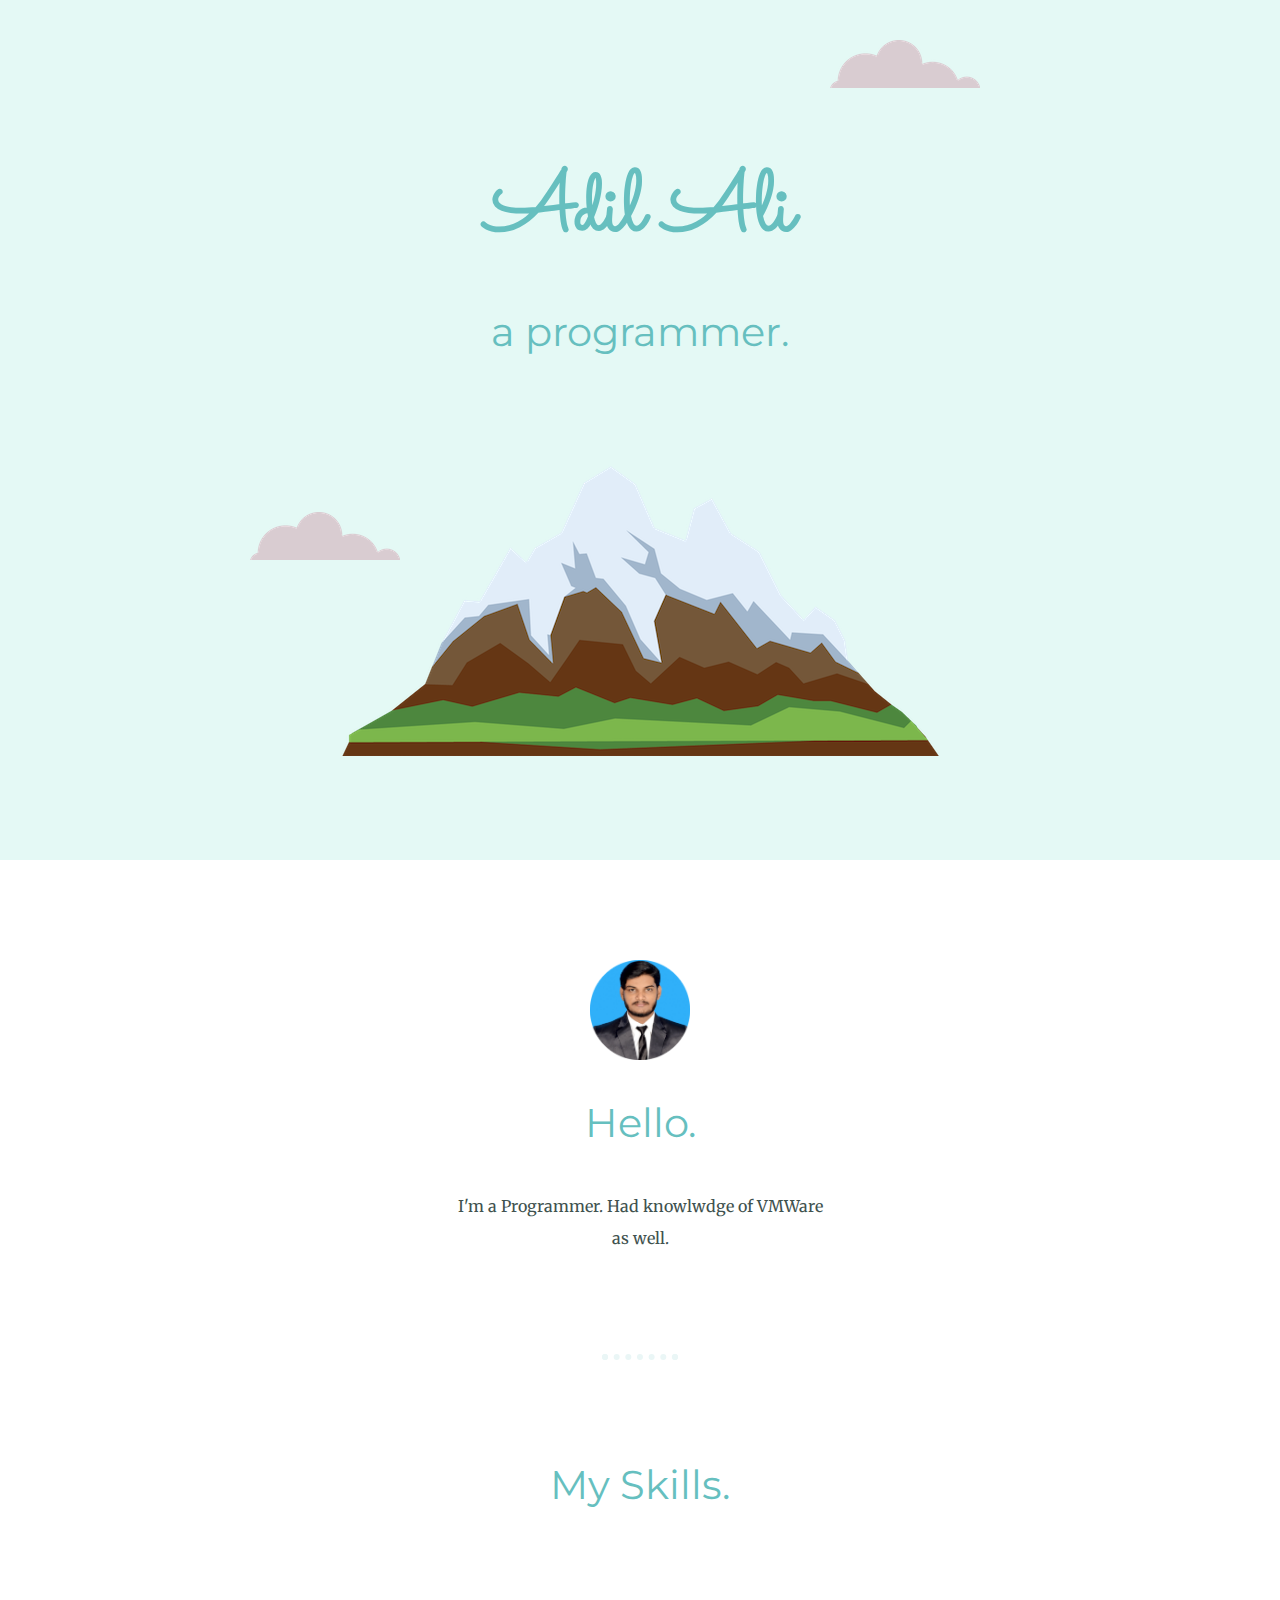
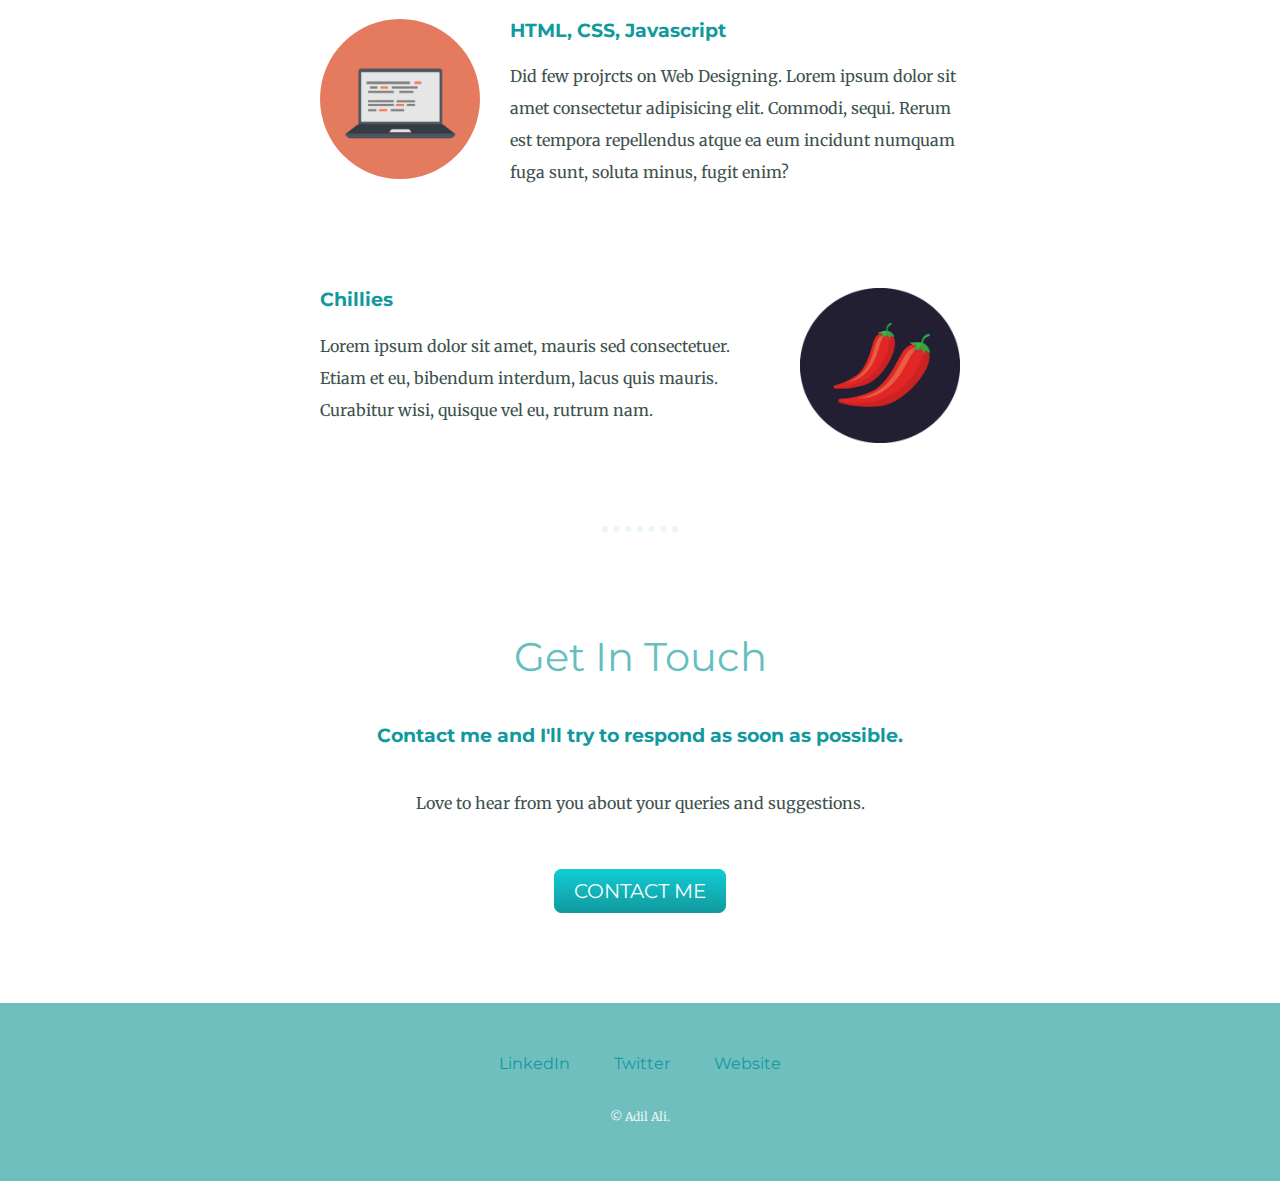
<file: index.html>
<!DOCTYPE html>
<html lang="en">

<head>
    <meta charset="UTF-8">
    <meta name="viewport" content="width=device-width, initial-scale=1.0">
    <title>Adil Ali</title>
    <link rel="stylesheet" href="css/styles.css">
    <link rel="icon" href="img/favicon.ico">
    <link rel="preconnect" href="https://fonts.googleapis.com">
    <link rel="preconnect" href="https://fonts.gstatic.com" crossorigin>
    <link
        href="https://fonts.googleapis.com/css2?family=Agdasima&family=Merriweather&family=Montserrat&family=Sacramento&display=swap"
        rel="stylesheet">
</head>

<body>
    <div class="top-container">
        <img class="top-cloud" src="img/CSS - My Site Images/cloud.png" alt="Cloud">
        <h1>Adil Ali</h1>
        <h2>a programmer.</h2>
        <img class="bottom-cloud" src="img/CSS - My Site Images/cloud.png" alt="Cloud">
        <img class="mountain" src="img/CSS - My Site Images/mountain.png" alt="Mountain">
    </div>
    <div class="middle-container">
        <div class="profile">
            <img class="profile-pic" src="img/Adil Ali.png" alt="Profile Pic">
            <h2>Hello.</h2>
            <p class="intro">I'm a Programmer. Had knowlwdge of VMWare as well.</p>
        </div>
        <hr>
        <div class="skills">
            <h2>My Skills.</h2>
            <div class="skill-row">
                <img class="skill-pic" src="img/CSS - My Site Images/computer.png" alt="Computer">
                <h3>HTML, CSS, Javascript</h3>
                <p>Did few projrcts on Web Designing. Lorem ipsum dolor sit amet consectetur adipisicing elit. Commodi,
                    sequi. Rerum est tempora repellendus atque ea eum incidunt numquam fuga sunt, soluta minus, fugit
                    enim?</p>
            </div>

            <div class="skill-row">
                <img class="skill-pic-1" src="img/CSS - My Site Images/chillies.png" alt="Chillies">
                <h3>Chillies</h3>
                <p>Lorem ipsum dolor sit amet, mauris sed consectetuer. Etiam et eu, bibendum interdum, lacus quis
                    mauris. Curabitur wisi, quisque vel eu, rutrum nam.</p>
            </div>
        </div>
        <hr>
        <div class="contact-me">
            <h2>Get In Touch</h2>
            <h3>Contact me and I'll try to respond as soon as possible.</h3>
            <p class="contact-message">Love to hear from you about your queries and suggestions.</p>
            <a class="btn" href="mailto:name@email.com">CONTACT ME</a>
        </div>
    </div>


    <div class="bottom-container">
        <a class="footer-link" href="https://www.linkedin.com/">LinkedIn</a>
        <a class="footer-link" href="https://twitter.com/">Twitter</a>
        <a class="footer-link" href="https://www.appbrewery.co/">Website</a>
        <p class="copyright-message">© Adil Ali.</p>
    </div>
    <!-- <a href="ex.html">TEST</a> -->
</body>

</html>
</file>
<file: ex.html>
<!DOCTYPE html>
<head>
    <title>Test</title>
    <link rel="stylesheet" href="css/test.css">
</head>
<body>
    <div class="red">

    </div>
    <div class="blue">

    </div>
    <div class="yellow">

    </div>
</body>
</html>
</file>
<file: css/styles.css>
body {
  color: #40514e;
  margin: 0;
  text-align: center;
  font-family: "Merriweather", serif;
  /* font-size: 2em; */
}

h1 {
  color: #66bfbf;
  font-size: 5.325rem;
  font-family: "Sacramento", cursive;
  margin: 50px auto 0;
}

h2 {
  color: #66bfbf;
  font-family: "Montserrat", sans-serif;
  font-size: 2.5rem;
  font-weight: normal;
  padding-bottom: 10px;
}

h3 {
  color: #11999e;
  font-family: "Montserrat", sans-serif;
}

p {
  line-height: 2;
}

a {
  color: #11999e;
  font-family: "Montserrat", sans-serif;
  margin: 10px 20px;
  text-decoration: none;
}

a:hover {
  color: #eaf6f6;
}

hr {
  border: dotted #eaf6f6 6px;
  border-bottom: none;
  width: 5%;
  margin: 100px auto;
}

.top-container {
  background-color: #e4f9f5;
  position: relative;
  padding: 100px;
}

.middle-container {
  margin: 100px 0;
}

.bottom-container {
  background-color: #6fbfbf;
  padding: 50px 0 20px;
}

.contact-message {
  width: 40%;
  margin: 40px auto 60px;
}

.copyright-message {
  color: #eaf6f6;
  font-size: 0.75rem;
  padding: 20px 0;
}

.intro {
  width: 30%;
  margin: auto;
}

.top-cloud {
  position: absolute;
  right: 300px;
  top: 40px;
}

.bottom-cloud {
  position: absolute;
  left: 250px;
  bottom: 300px;
}

.profile-pic {
  height: 100px;
  width: 100px;
}

.skill-pic {
  border-radius: 50%;
  width: 25%;
  float: left;
  margin-right: 30px;
  height: 25%;
}

.skill-pic-1 {
  width: 25%;
  height: 25%;
  float: right;
  margin-left: 30px;
}

.skill-row {
  width: 50%;
  margin: 100px auto;
  text-align: left;
  /* margin-top: 40px; */
}

/* .skills:hover {
  transition-delay: 5;
  background-color: blanchedalmond;
} */

.btn {
  background: #11cdd4;
  background-image: -webkit-linear-gradient(top, #11cdd4, #11999e);
  background-image: -moz-linear-gradient(top, #11cdd4, #11999e);
  background-image: -ms-linear-gradient(top, #11cdd4, #11999e);
  background-image: -o-linear-gradient(top, #11cdd4, #11999e);
  background-image: linear-gradient(to bottom, #11cdd4, #11999e);
  -webkit-border-radius: 8;
  -moz-border-radius: 8;
  border-radius: 8px;
  font-family: "Montserrat", sans-serif;
  color: #ffffff;
  font-size: 20px;
  padding: 10px 20px 10px 20px;
  text-decoration: none;
}

.btn:hover {
  background: #30e3cb;
  background-image: -webkit-linear-gradient(top, #30e3cb, #2bc4ad);
  background-image: -moz-linear-gradient(top, #30e3cb, #2bc4ad);
  background-image: -ms-linear-gradient(top, #30e3cb, #2bc4ad);
  background-image: -o-linear-gradient(top, #30e3cb, #2bc4ad);
  background-image: linear-gradient(to bottom, #30e3cb, #2bc4ad);
  text-decoration: none;
}
</file>
<file: css/test.css>
body {
    background-color: aqua;
    margin: 0;
}

div {
    /* display: inline-block; */
    position: absolute;
}

.red {
    background-color: red;
    height: 100px;
    width: 100px;  
    top: 200px;  
    left: 200px;
}

.blue {
    background-color: blue;
    height: 100px;
    width: 100px;
    top: 100px;
    left: 10px; 
}

.yellow {
    background-color: yellow;
    height: 100px;
    width: 100px;   
}
</file>
